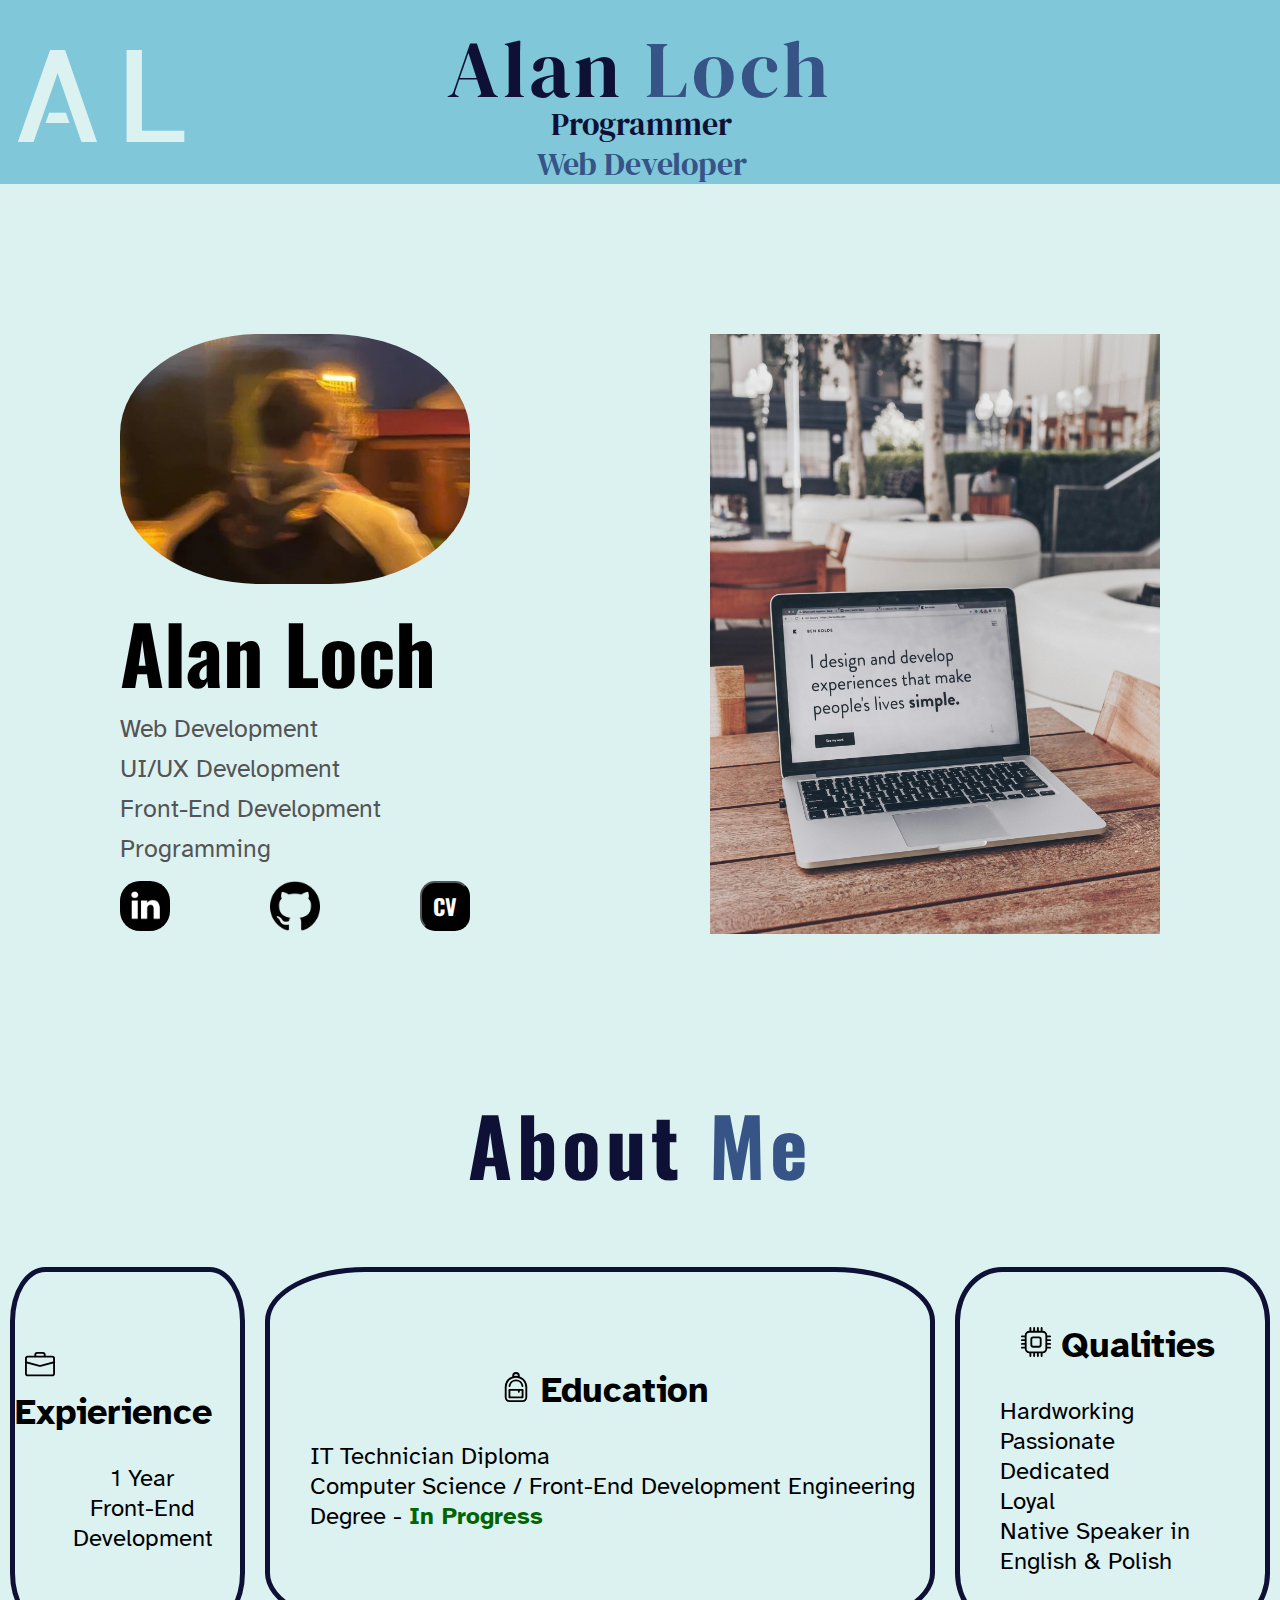
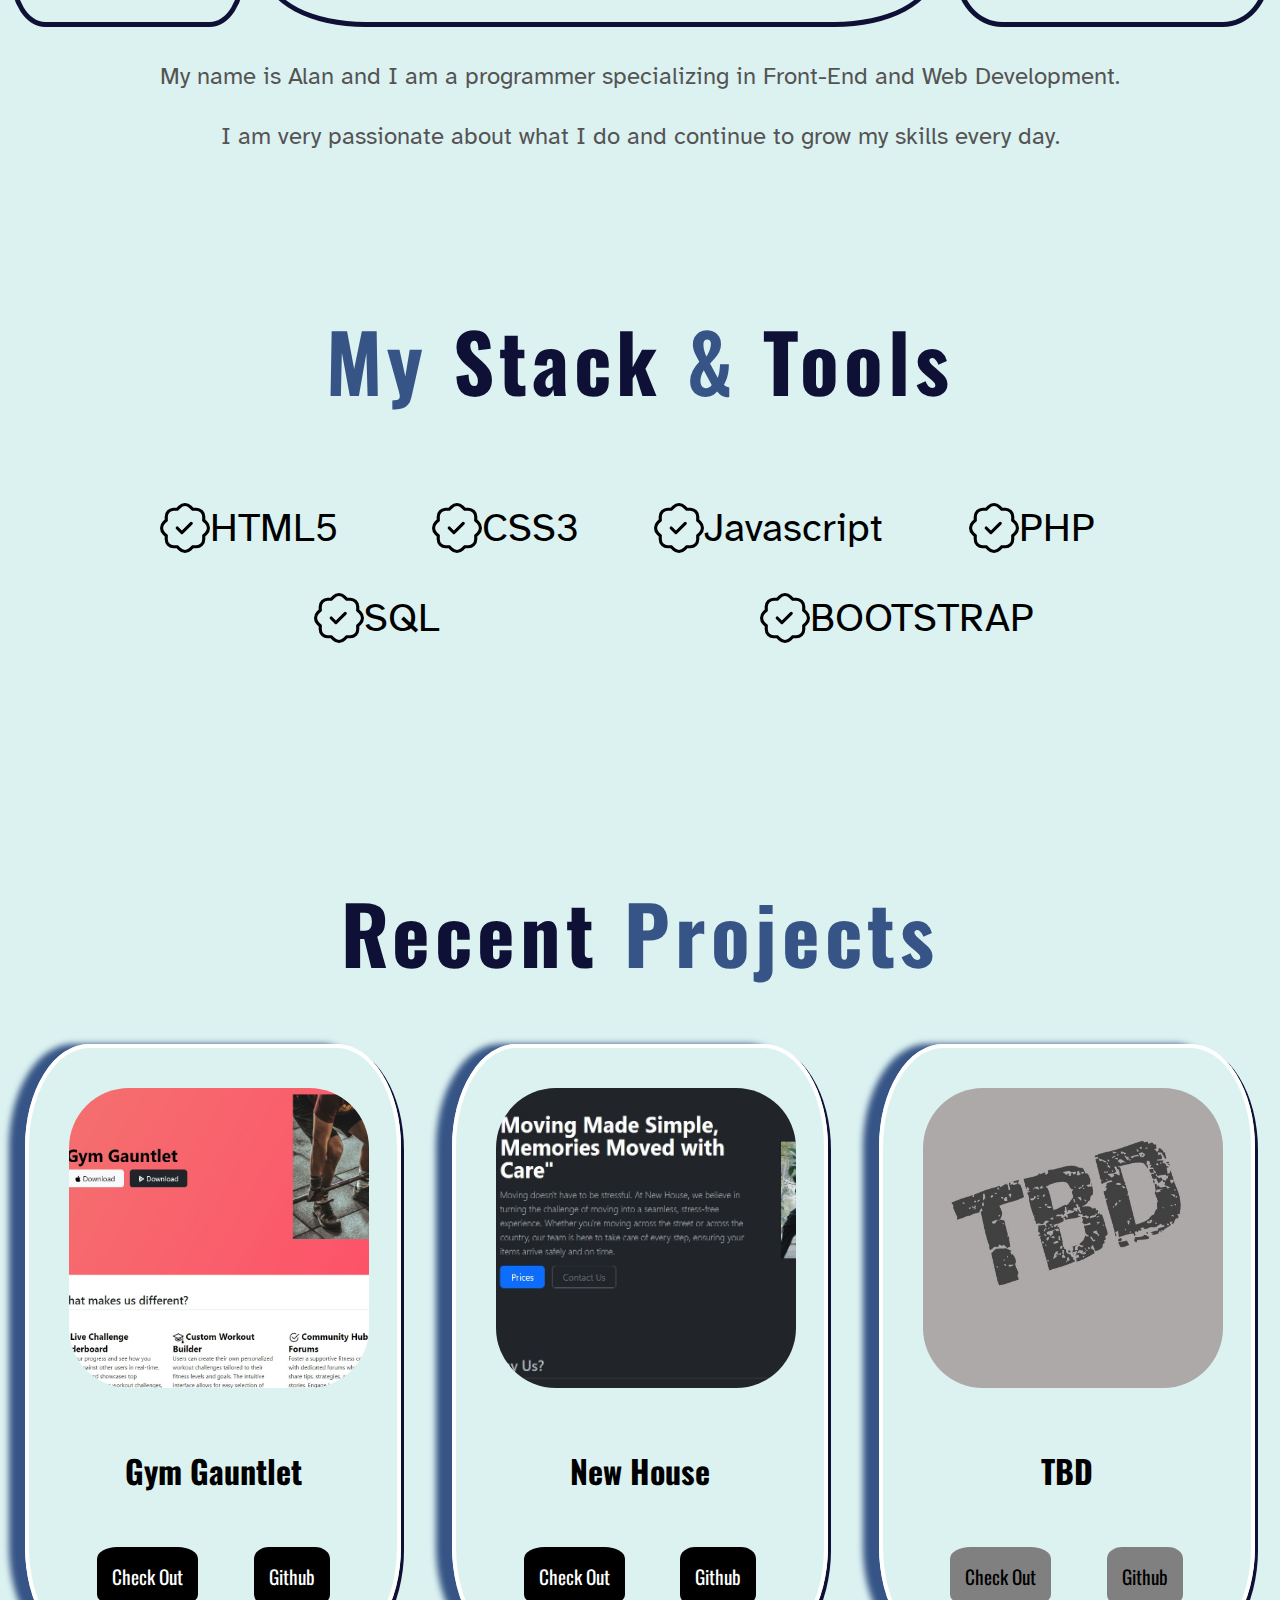
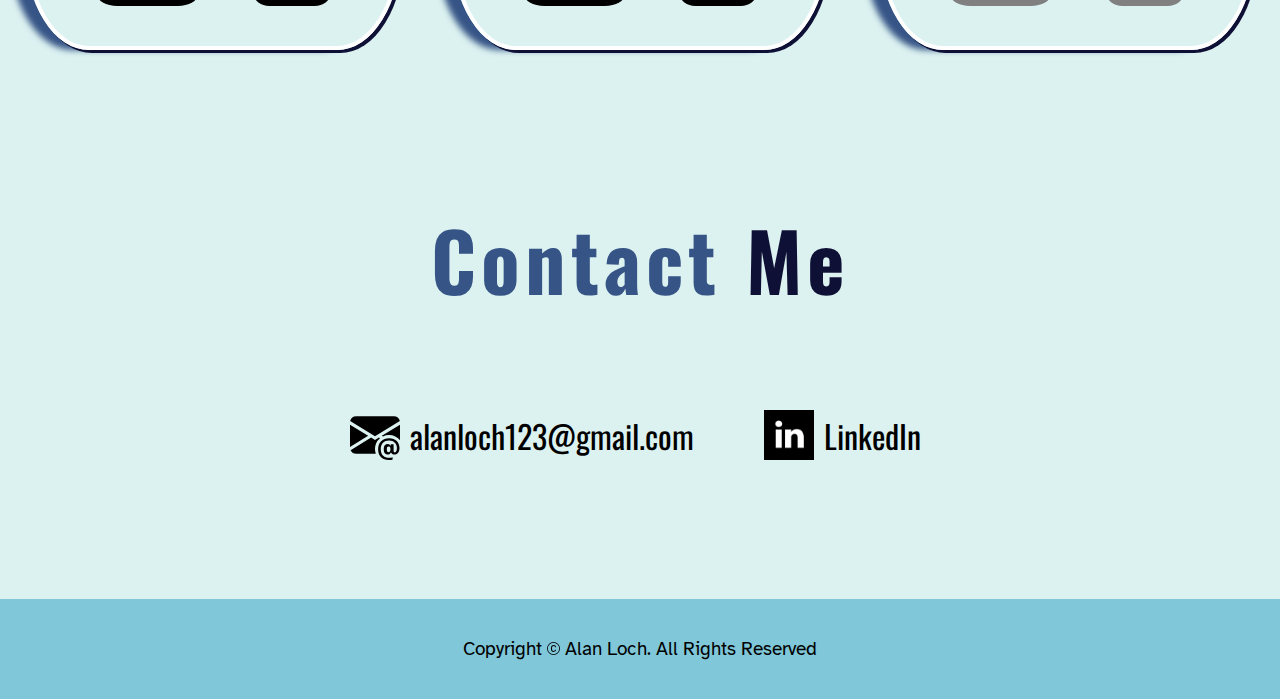
<file: index.html>
<!DOCTYPE html>
<html lang="en">
<head>
    <meta charset="UTF-8">
    <meta name="viewport" content="width=device-width, initial-scale=1.0">
    <title>Alan Loch</title>
    <link rel="icon" href="./images/icon.jpg">
    <link rel="stylesheet" href="style.css">
    <link rel="preconnect" href="https://fonts.googleapis.com">
<link rel="preconnect" href="https://fonts.gstatic.com" crossorigin>
<link href="https://fonts.googleapis.com/css2?family=Allerta+Stencil&family=Atkinson+Hyperlegible:ital,wght@0,400;0,700;1,400;1,700&family=DM+Serif+Display&family=Oswald:wght@200..700&display=swap" rel="stylesheet">

<body>
    <header class="container1">
        <div class="logo">
            <h1>
               AL 
            </h1>
        </div>
        <div class="title">
            <h1 id="name">
                Alan <span class="sur">Loch</span>
            </h1>
            <h2>
                Programmer
            </h2>
            <h2 id="db">
                Web Developer
            </h2>
        </div>
        
    </header>

    <div class="conatiner2">
        <div class="me">
            <img src="./images/me.jpg" alt="Me" width="350px" height="250px">
            <div class="content">
            <h2>Alan Loch</h2>
            <p>Web Development</p>
            <p>UI/UX Development</p>
            <p>Front-End Development</p>
            <p>Programming</p>
            
            <div class="links">
                <a href="https://www.linkedin.com/in/alan-loch-ba8ba3275/"><img src="./images/linkedinjpg.jpg" alt="LinkedIn" height="50px" width="50px"></a>
                <a href="https://github.com/AL2137"><img src="./images/github.png" alt="LinkedIn" height="50px" width="50px"></a>
                <a href="./Alan Loch (1).pdf"><button type="button">CV</button></a>
            </div>
            </div> 
        </div>
        <div class="photo">
            <img src="./images/Computer.jpg" alt="computer" width="450px" height="600px" >
        </div>
        
    </div>
    <h1 id="about">
        About <span class="sur">Me</span>
    </h1>
    <div class="container3">
        <div class="expierience">
            <h2><img src="./images/briefcase.svg" alt="briefcase" width="50px" height="30px">Expierience</h2>
                <ul id="exp">
                   <li>1 Year</li>
                <li>Front-End Development</li>
                </ul>
                
        </div>
        <div class="expierience">
            <h2><img src="./images/backpack.svg" alt="backpack" width="50px" height="30px">Education</h2>
            <ul>
                <li>IT Technician Diploma</li>
                <li>Computer Science / Front-End Development Engineering Degree - <span id="green">In Progress</span> </li>
            </ul>
        </div>
        <div class="expierience">
            <h2><img src="./images/cpu.svg" alt="cpu" width="50px" height="30px">Qualities</h2>
            <ul>
                <li>Hardworking</li>
                <li>Passionate</li>
                <li>Dedicated</li>
                <li>Loyal</li>
                <li>Native Speaker in English & Polish</li>
            </ul>
        </div>
    </div>
    <p id="abt">My name is Alan and I am a programmer specializing in Front-End and Web Development.<br><br>
        I am very passionate about what I do and continue to grow my skills every day.</p>
        <h1 id="about">
            <span class="sur"> My</span> Stack  <span class="sur">& </span>Tools
        </h1>
        <div class="container4">
        <div class="grid-container">
            <div class="grid-item">
               <img src="./images/patch-check.svg" alt="Checkmark" width="50px" height="50px">   HTML5
            </div>
            <div class="grid-item">
                <img src="./images/patch-check.svg" alt="Checkmark" width="50px" height="50px"> CSS3
            </div>
            <div class="grid-item">
                <img src="./images/patch-check.svg" alt="Checkmark" width="50px" height="50px">  Javascript
            </div>
            <div class="grid-item">
                <img src="./images/patch-check.svg" alt="Checkmark" width="50px" height="50px">  PHP
            </div>
            <div class="grid-item1">
                <img src="./images/patch-check.svg" alt="Checkmark" width="50px" height="50px">  SQL
            </div>
            <div class="grid-item2">
                <img src="./images/patch-check.svg" alt="Checkmark" width="50px" height="50px"> BOOTSTRAP
            </div>
        </div>
    </div>
    <h1 id="projects">
        Recent <span class="sur">Projects</span>
    </h1>
    <div class="container5">
        <div class="card">
            <img src="./images/Gym.jpg" alt="Gym-Gauntlet" height="300px" width="300px">
            <div class="card-body">
                <h5 class="card-title">Gym Gauntlet</h5><div class="links2">
                <a href="https://al2137.github.io/Gym-Gauntlet/" class="btn">Check Out</a>
                <a href="https://github.com/AL2137/Gym-Gauntlet" class="btn">Github</a>
            </div>
              </div>
        </div>
        <div class="card">
            <img src="./images/House.jpg" alt="House" height="300px" width="300px">
            <div class="card-body">
                <h5 class="card-title">New House</h5>
                <div class="links2">
                <a href="https://al2137.github.io/New-House/" class="btn">Check Out</a>
                <a href="https://github.com/AL2137/New-House" class="btn">Github</a>
            </div>
              </div>
        </div>
        <div class="card">
            <img src="./images/tbd.jpg" alt="TBD" height="300px" width="300px">
            <div class="card-body">
                <h5 class="card-title">TBD</h5>
                <div class="links2">
                <a href="" class="btn-d" disabled="disabled">Check Out</a>
                <a href="" class="btn-d" disabled="disabled">Github</a>
            </div>
              </div>
        </div>
        
          
    </div>
    <h1 id="about">
        <span class="sur">Contact</span> Me
    </h1>
   <div class="container6">
    <div id="email">
      <img src="./images/envelope-at-fill.svg" alt="Email" height="50px" width="50px">  <a href="mailto:alanloch123@gmail.com">alanloch123@gmail.com</a>
    </div>
    <div id="linkedin">
       <img src="./images/linkedinjpg.jpg" alt="Linkedin" height="50px" width="50px">  <a href="https://www.linkedin.com/in/alan-loch-ba8ba3275/">LinkedIn</a>
        
    </div>
   </div>
   <footer>
    <div class="container7">
        <p>Copyright <img src="./images/c-circle.svg" alt="Copyright" height="13px" width="13px"> Alan Loch. All Rights Reserved</p>
    </div>
   </footer>
</body>
</html>
</file>
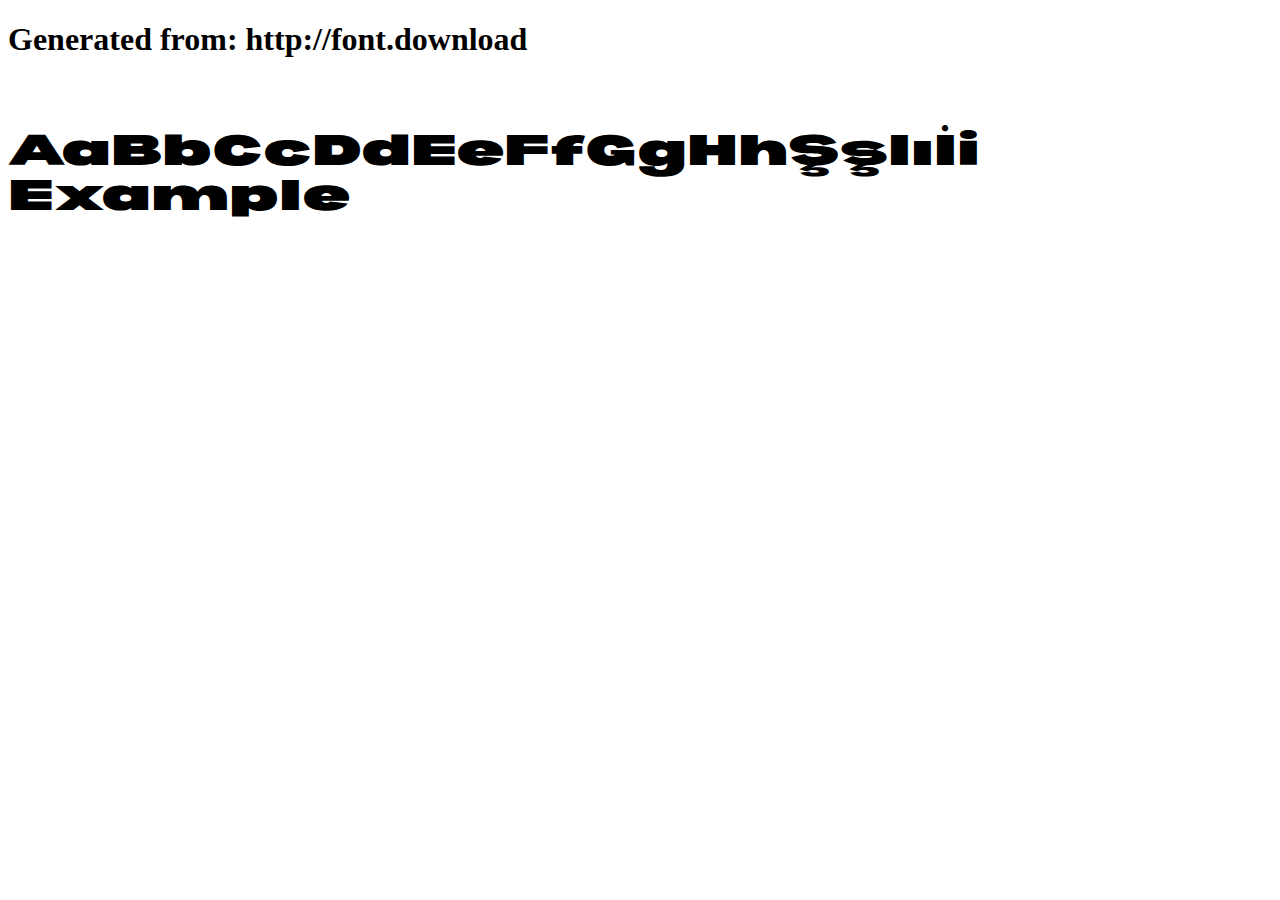
<file: fonts/example.html>
<!DOCTYPE html>
<html xmlns="http://www.w3.org/1999/xhtml">
<head>
    <meta http-equiv="Content-Type" content="text/html; charset=utf-8"/>
    <link rel="stylesheet" type="text/css"
          href="style.css"/>
</head>

<body>

<h1>Generated from: http://font.download</h1><br/>
<h1 style="font-family:'Bernoru Black Ultra Expanded';font-weight:normal;font-size:42px">AaBbCcDdEeFfGgHhŞşIıİi Example</h1>


</body>
</html>
</file>
<file: style.css>
body{
    background-color: #DCF2F1;
    margin: 0;
}
.container1{
    background-color: #7FC7D9;
    display: flex;
    width: 100%;
}
.logo{
    color:#DCF2F1 ;
    font-size: 71;
    font-family: "Allerta Stencil", sans-serif;
    font-size: 4em;
    padding-left: 10px;
    display: flex;
    align-items: center;

}
.title{
    display: flex;
    flex-grow: 1;
    justify-content: center;
    align-items: center;
    flex-direction: column;
    line-height: 30px;
    color: #0F1035;
    
}
#name{
    font-size: 5em;
    margin-bottom: 10px;
    padding-bottom: 10px ;
    font-family: "DM Serif Display", serif;
    font-weight: 200;
    letter-spacing: 4px;
    margin-right: 200px;
}
.title h2{
    margin: 5px;
    font-family: "DM Serif Display", serif;
    font-weight: 100;
    font-size: 2em;
    margin-right: 200px;
}
#db,.sur{
    color: #365486;
}

.logo h1{
    margin: 0;    
    font-weight: 100;
    letter-spacing: 10px;
}
.conatiner2{
    display: flex;
    width: 100%;
    margin-top: 150px;
}
.me{
    display: flex;
    align-items: center;
    flex-grow: 1;
    flex-direction: column;
}
.me img{
    border-radius: 40%;
}
.photo{
    display: flex;
    justify-content: center;
    flex-grow: 1;
}
.content{
    width:350px ;
}
.links{
    display: flex;
    justify-content: space-between;
}
.links button{
    background-color: black;
    color: white;
    width: 50px;
    height: 50px;
    border-radius: 30%;
    font-family: "Oswald", sans-serif;
    font-size: 22px;
    font-weight: 700;
}
.me h2{
    font-family: "Oswald", sans-serif;
    font-size: 80px ;
    line-height: 5px;

}
.me p{
    font-family: "Atkinson Hyperlegible", serif;
    font-size: 25px;
    line-height: 15px;
    color: #545454;
}
.links img:hover{
 height: 60px;
 width: 60px;
}
.links button:hover{
    height: 60px;
    width: 60px;
}
#about{
    text-align: center;
    color: #0F1035;
    margin-top: 150px;
    font-size: 5em;
    font-family: "Oswald", sans-serif; ;
    letter-spacing: 5px;
}
.container3{
    display: flex;

}
.expierience{
    flex-grow: 1;
    display: flex;
    align-items: center;
    justify-content: center;
    border: 5px solid #0F1035;
    border-radius: 15%;
    flex-direction: column;
    margin: 10px;
    height: 350px;
    font-family: "Atkinson Hyperlegible", serif;
}

.container3{
    font-size: 1.5em;
}
.expierience h2{
    margin-bottom: 5px;
}
ul{
    list-style-type: none;
}
#abt{
    font-family: "Atkinson Hyperlegible", serif;
    font-size: 1.5em;
    color:#545454 ;
    text-align: center;
}
.container4{
    display: flex;
    justify-content: center;
    padding-top:30px ;
    font-family: "Atkinson Hyperlegible", serif;

}
.grid-container{
    display: grid;
    grid-template-columns: repeat(4,1fr);
    grid-template-rows: repeat(4,1fr);
    width: 1000px;
    gap: 40px;
    align-content: space-around;  

}
.grid-item{
    font-size: 2.5em;
    align-self: stretch;
    display: flex;
    justify-content: center;
    font-weight: 300;
}
.grid-item1{
    font-size: 2.5em;
    align-self: stretch;
    display: flex;
    justify-content: center;
    grid-column: span 2;
}
.grid-item2{
    font-size: 2.5em;
    align-self: stretch;
    display: flex;
    justify-content: center;
    grid-column: span 2;
    
}
#green{
    color: darkgreen;
    font-weight: bold;
}
.container5{
    display: flex;
    justify-content: space-around;
    margin-top: 50px;
}
.card{
    width: 18rem;
    font-family:"Oswald", sans-serif; 
    border: 4px solid white;
    padding: 40px;
    border-radius: 17%;
    text-align: center;
    box-shadow: 3px 3px #0F1035, -1em 0 .4em #365486;
}
.card img{
    border-radius: 20%;
}
.card h5{
    font-size: 2rem;
}
.btn{
    background-color: black;
    text-decoration: none;
    color: white;
    border-radius: 20%;
    padding: 15px;
    font-size: 1.2em;
}
.btn:hover{
    background-color:#7FC7D9;
    color: black;
}
.btn-d{
    background-color: gray;
    text-decoration: none;
    color: black;
    border-radius: 20%;
    padding: 15px;
    font-size: 1.2em;
}
.links2{
    display: flex;
    justify-content: space-around;
}
.container6{
    display: flex;
    justify-content: center;
    margin-top: 50px;
}
#email, #linkedin{
    text-decoration: none;
    display: flex;
    justify-content: center;
    align-items: center;
    margin: 30px;
    
}

#email a, #linkedin a{
    text-decoration: none;
    color: black;
    margin: 10px;
    font-family:"Oswald", sans-serif; 
    font-size: 2em;
}
#email a:hover, #linkedin a:hover{
 text-decoration: underline;
 color: #545454;
}
#projects{
     text-align: center;
    color: #0F1035;
    margin-top: 50px;
    font-size: 5em;
    font-family: "Oswald", sans-serif; ;
    letter-spacing: 5px;
}
.container7{
    display: flex;
    justify-content: center;
    align-items: center;
    margin-top: 100px;
    height: 100px;
    font-size: 1.2em;
    background-color: #7FC7D9;
    font-family: "Atkinson Hyperlegible", serif;
    font-weight: 50;
}
#exp{
    text-align: center;
    margin-right: 10px;
}
@media (max-width: 700px){
    .container3{
        flex-direction: column;
        align-items: center;
    }
    .conatiner2{
        flex-direction: column;
        align-items: center;
    }
    .container5{
        flex-direction: column;
        align-items: center;
    }
    .container4{
        align-items: center;
    }
    .grid-container{
        display: grid;
        grid-template-columns: repeat(4,1fr);
        grid-template-rows: repeat(4,1fr);
        width: 480px;
        gap: 20px;
        align-content: space-around;  
    
    }
    .grid-item{
        font-size: 1.5em;
    }
    .grid-item1{
        font-size: 1.5em;
    }
    .grid-item2{
        font-size: 1.5em;
    }
    .grid-container img{
        height: 20px;
        width: 20px;
    }
    .photo{
        display: flex;
        justify-content: center;
        flex-grow: 1;
        width: 100%;
        margin-top: 50px;
        
    }
    .photo img{
        width: 480px;
        margin-top: 50px;
    }
    #email, #linkedin{
        
        margin: 5px;
        font-size: 0.7rem;
}
#email img, #linkedin img{
    height: 25px;
    width: 25px;
    
}

}
@media (max-width: 800px){
    #name{
        font-size: 3.8em;
        margin-right: 0px;
    }
    .title h2{
        margin: 5px;
        font-size: 1.5em;
        margin-right:0px;
    }

}
@media (max-width: 520px){
    #name{
        font-size: 2em;
        margin-right: 0px;
    }
    .title h2{
        margin: 5px;
        font-size: 1em;
        margin-right:0px;
    }

}
</file>
<file: fonts/style.css>
/* #### Generated By: http://font.download #### */

    @font-face {
    font-family: 'Bernoru Black Ultra Expanded';
    font-style: normal;
    font-weight: normal;
    src: local('Bernoru Black Ultra Expanded'), url('bernoru-blackultraexpanded.woff') format('woff');
    }
</file>
